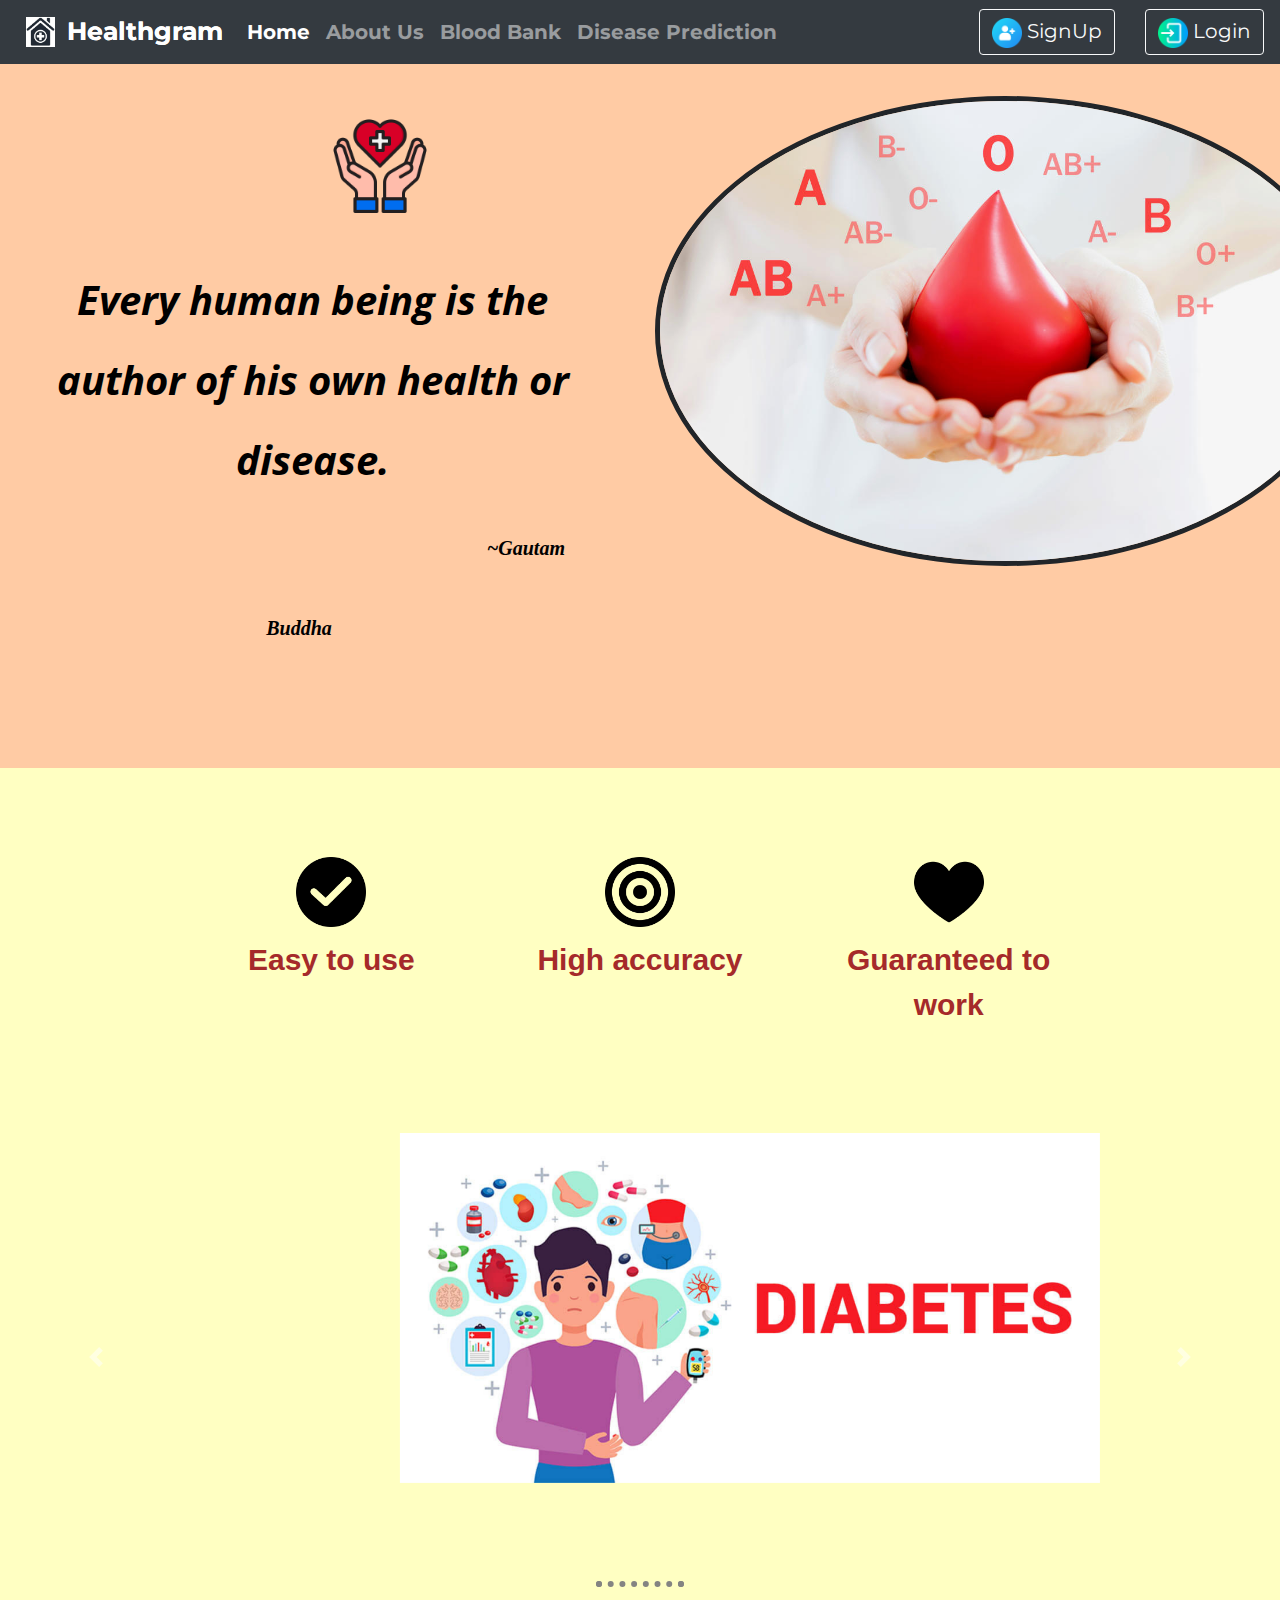
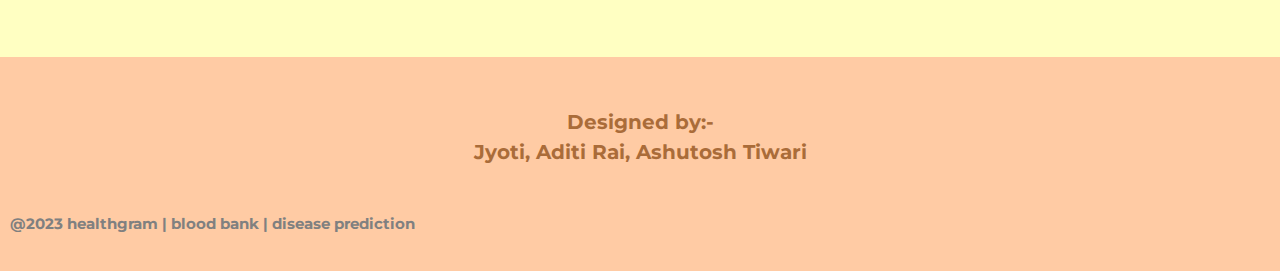
<file: index.html>
<!DOCTYPE html>
<html lang="en">
<head>
    <meta charset="UTF-8">
    <meta name="viewport" content="width=device-width, initial-scale=1">
    <link rel="stylesheet" href="https://cdn.jsdelivr.net/npm/bootstrap@4.6.2/dist/css/bootstrap.min.css">
  <script src="https://cdn.jsdelivr.net/npm/jquery@3.6.1/dist/jquery.slim.min.js"></script>
  <script src="https://cdn.jsdelivr.net/npm/popper.js@1.16.1/dist/umd/popper.min.js"></script>
  <script src="https://cdn.jsdelivr.net/npm/bootstrap@4.6.2/dist/js/bootstrap.bundle.min.js"></script>

    <link type="text/css" rel="stylesheet" href="mystyle1.css"/>
    <title>About Us</title>

    <link rel="preconnect" href="https://fonts.googleapis.com"><link rel="preconnect" href="https://fonts.gstatic.com" crossorigin><link href="https://fonts.googleapis.com/css2?family=Montserrat&family=Montserrat+Subrayada:wght@700&family=Open+Sans&family=Pacifico&family=Sacramento&display=swap" rel="stylesheet">
</head>
<body>
  <div class="style1">
<nav class="navbar navbar-expand-sm bg-dark navbar-dark fixed-top">
  <a class="navbar-brand" href="#">
    <img class="xy" src="medical12.jpg" alt="hospital">

    Healthgram
  </a>

  <ul class="navbar-nav">
    <li class="nav-item">
      <a class="nav-link active" href="#">Home</a>
    </li>
    <li class="nav-item">
      <a class="nav-link" href="http://127.0.0.1:5500/aboutus.html" target="_blank">About Us</a>
    </li>
    <li class="nav-item">
      <a class="nav-link" href="#">Blood Bank</a>
    </li>
    <li class="nav-item">
      <a class="nav-link" href="#">Disease Prediction</a>
    </li>
  </ul>
  <ul class="navbar-nav ml-auto">
    <li class="nav-item">
      <a class="btn btn-outline-light navbar-btn" href="http://127.0.0.1:5500/SignUp.html"target="_blank"><img class="pq" src="add-friend.png" alt="user"> SignUp</a>
    </li> 
    <li class="nav-item">
      <a class="btn btn-outline-light navbar-btn" href="http://127.0.0.1:5500/login.html"target="_blank"><img class="pq" src="enter.png" alt="user"> Login</a>

    </li>			
    </ul>	
</nav>
<br>
<br>
<br>
<br>

<div class="row">

  <div class="col-lg-6">
    <img class="img" src="healthcare.png" alt="pic">
   <p class="headr"> Every human being is the author of his own health or disease. <br><span class="ab"> ~Gautam Buddha</span> </p>

  </div>

  <div class="col-lg-6">
    <img class="img-2" src="image1.jpg" alt="">
  </div>
</div>
<br>
<br>
</div>

<section id="features">

<div class="row">
  <div class="feature-box col-lg-4">
    <img class="img-3" src="checked.png" alt="check">
   <p>Easy to use</p>
  </div>

  <div class="feature-box col-lg-4">
    <img class="img-3" src="bullseye.png" alt="target">
   <p>High accuracy</p>
  </div>

  <div class="feature-box col-lg-4">
    <img class="img-3" src="heart.png" alt="heartk">
   <p>Guaranteed to work</p>
  </div>
</div>
</section>

<div id="carouselExampleControls" class="carousel slide" data-ride="carousel" data-interval="3000" data-pause="hover">
  <div class="carousel-inner">
    <div class="carousel-item active">
      <img class="d-block w-100" src="diabetes.jpg" alt="First slide">
    </div>
    <div class="carousel-item">
      <img class="d-block w-100" src="cancer.jpg" alt="Second slide">
    </div>
    <div class="carousel-item">
      <img class="d-block w-100" src="cancer3.jfif" alt="Third slide">
    </div>
  </div>
  <a class="carousel-control-prev" href="#carouselExampleControls" role="button" data-slide="prev">
    <span class="carousel-control-prev-icon"></span>
    <span class="sr-only">Previous</span>
  </a>
  <a class="carousel-control-next" href="#carouselExampleControls" role="button" data-slide="next">
    <span class="carousel-control-next-icon"></span>
    <span class="sr-only">Next</span>
  </a>
  <br>
  <br>
</div>
<hr>
<footer class="foot-style">
  <P>Designed by:- <br> Jyoti, Aditi Rai, Ashutosh Tiwari</P><br>
  <p class="mn">@2023 healthgram | blood bank | disease prediction</p>
</footer>

</body>
</html>
</file>
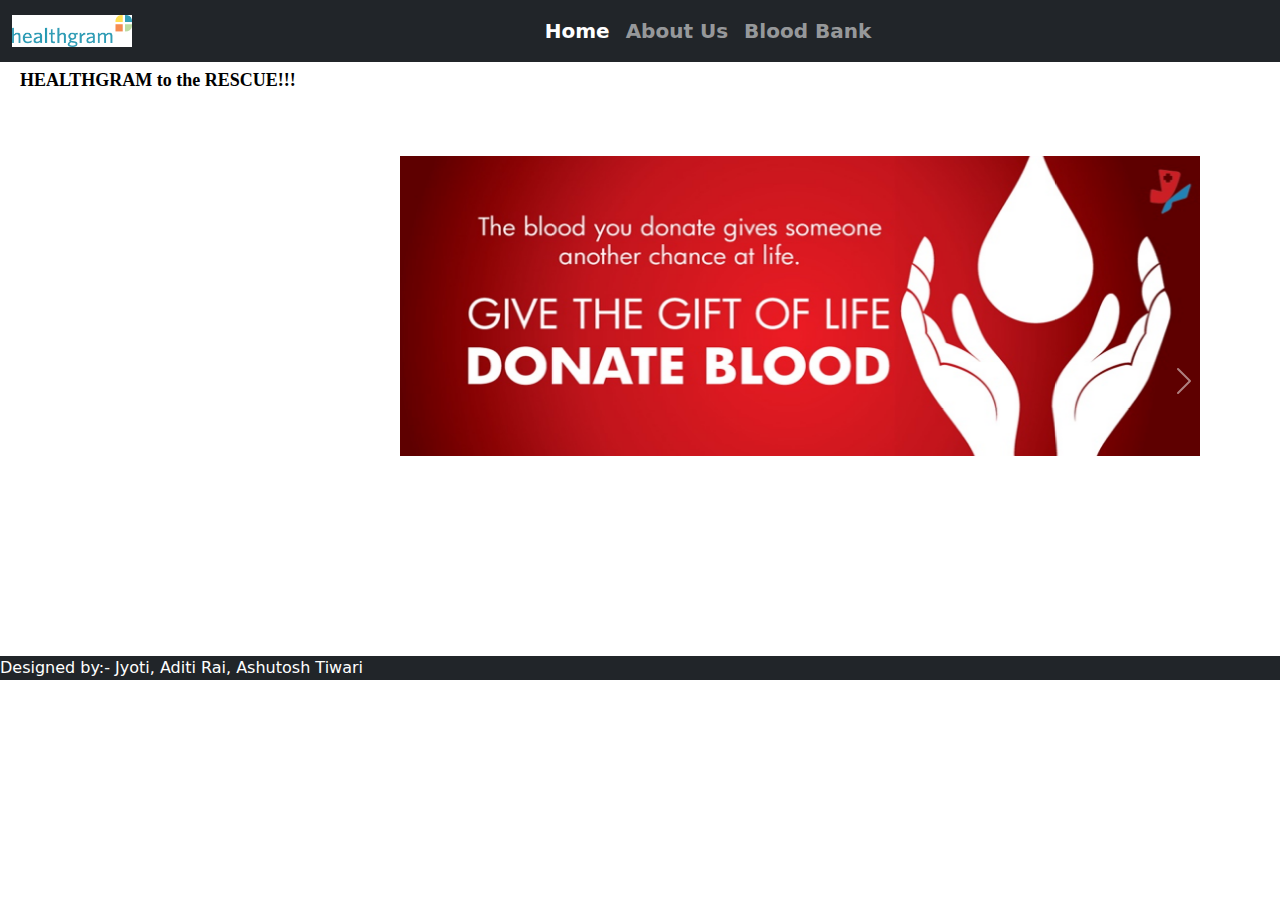
<file: admin.html>
<!DOCTYPE html>
<html lang="en">
<head>
    <meta charset="UTF-8">
    <meta name="viewport" content="width=device-width, initial-scale=1">
    <link href="https://cdn.jsdelivr.net/npm/bootstrap@5.2.2/dist/css/bootstrap.min.css" rel="stylesheet">
    <script src="https://cdn.jsdelivr.net/npm/bootstrap@5.2.2/dist/js/bootstrap.bundle.min.js"></script>
    <link type="text/css" rel="stylesheet" href="mystyle.css"/>
    <title>Admin Login</title>
</head>
<body>
    <nav class="navbar navbar-expand-sm bg-dark navbar-dark sticky-top">
        <div class="container-fluid">
          <a class="navbar-brand" href="#">
            <img src="logo.png" alt="Avatar Logo" style="width:120px;"> 
          </a>
          <div class="mx-auto">
          <ul class="navbar-nav">
            <li class="nav-item">
              <a class="nav-link active" href="#" style="font-size:20px ; font-weight: bold;">Home</a>
            </li>
            <li class="nav-item">
              <a class="nav-link" href="http://127.0.0.1:5500/aboutus.html" target="_blank" style="font-size:20px ; font-weight: bold;">About Us</a>
            </li>
            <li class="nav-item">
                <a class="nav-link" href="#" style="font-size:20px ; font-weight: bold;">Blood Bank</a>
              </li>
          </ul>
        </div>
        </div>
      </nav>
      <h1 class="cd"">HEALTHGRAM to the RESCUE!!!</h1>

<!-- Carousel -->
<div id="demo" class="carousel slide" data-bs-ride="carousel" class="element-style">

    <!-- Indicators/dots -->
    <div class="carousel-indicators">
      <button type="button" data-bs-target="#demo" data-bs-slide-to="0" class="active"></button>
      <button type="button" data-bs-target="#demo" data-bs-slide-to="1"></button>
      <button type="button" data-bs-target="#demo" data-bs-slide-to="2"></button>
    </div>
    
    <!-- The slideshow/carousel -->
    <div class="carousel-inner">
      <div class="carousel-item active">
        <img src="image11.jpg" alt="image11" class="d-block" style="width:80% ; height: 60%; margin-left: auto; margin-right: auto;">
      </div>
      <div class="carousel-item">
        <img src="image6.jpg" alt="image6" class="d-block" style="width:80% ; height: 60%; margin-left: auto; margin-right: auto;">
      </div>
      <div class="carousel-item">
        <img src="image4.jpg" alt="image4" class="d-block" style="width:80% ; height: 60%; margin-left: auto; margin-right: auto;">
      </div>
    </div>
    
    <!-- Left and right controls/icons -->
    <button class="carousel-control-prev" type="button" data-bs-target="#demo" data-bs-slide="prev">
      <span class="carousel-control-prev-icon"></span>
    </button>
    <button class="carousel-control-next" type="button" data-bs-target="#demo" data-bs-slide="next">
      <span class="carousel-control-next-icon"></span>
    </button>
  </div>

  <div class="bg-dark text-white">
  <footer>
    <P>Designed by:- Jyoti, Aditi Rai, Ashutosh Tiwari</P>
  </footer>
  </div>
</body>
</html>
</file>
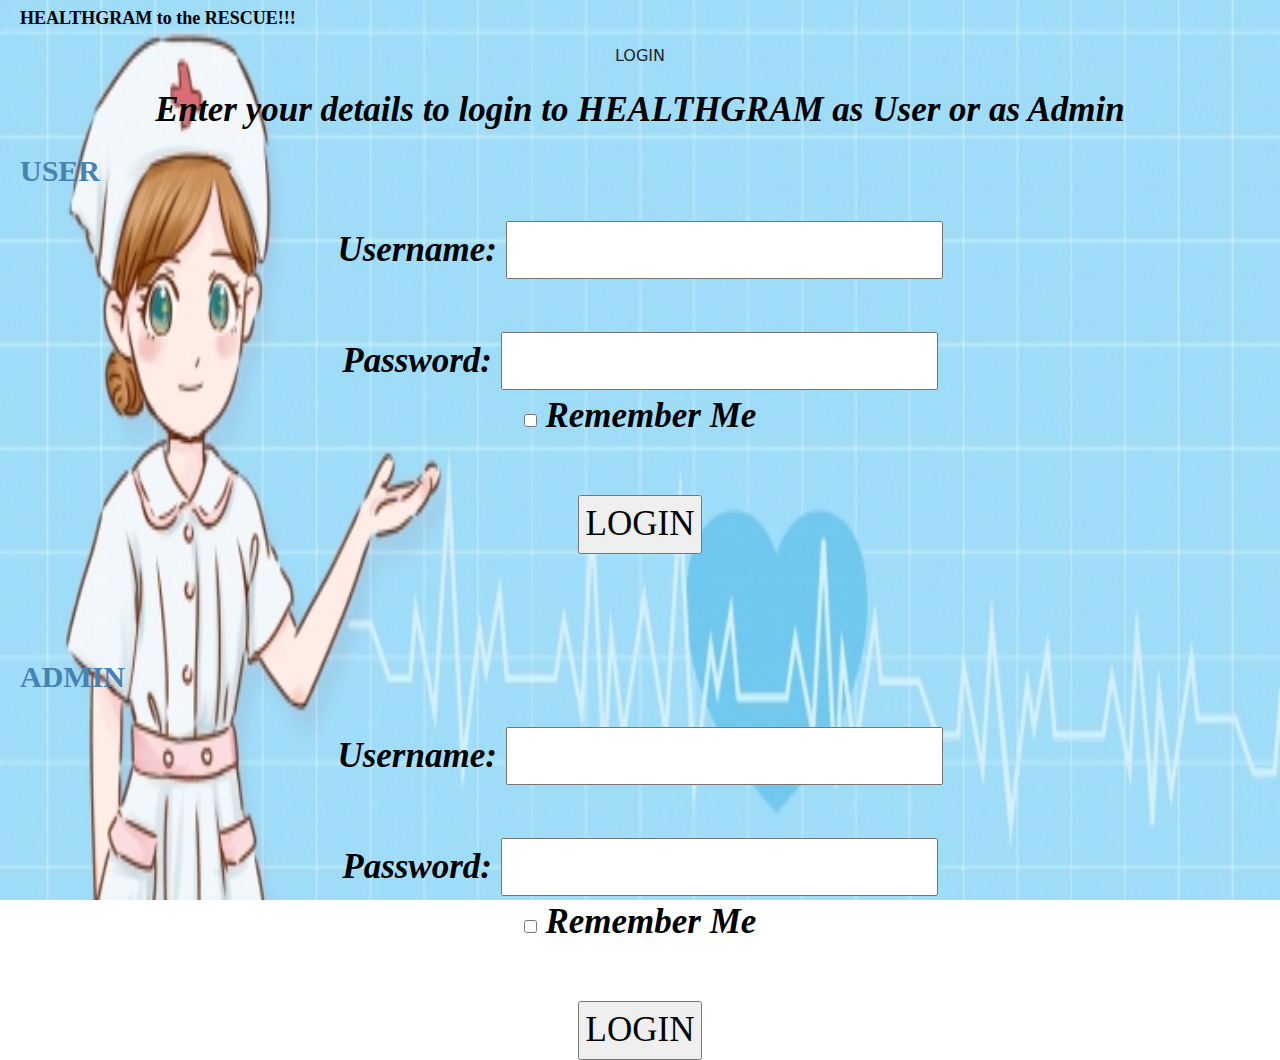
<file: login.html>
<!DOCTYPE html>
<html>
<head>
    <meta charset="UTF-8">
    <meta name="viewport" content="width=device-width, initial-scale=1">
    <link href="https://cdn.jsdelivr.net/npm/bootstrap@5.2.2/dist/css/bootstrap.min.css" rel="stylesheet">
    <script src="https://cdn.jsdelivr.net/npm/bootstrap@5.2.2/dist/js/bootstrap.bundle.min.js"></script>
    <link type="text/css" rel="stylesheet" href="mystyle.css"/>
    <title>Login</title>
</head>
<body>
    <style>
        body {
          background-image: url('health.jpg');
          background-repeat: no-repeat;
          background-attachment: fixed;

          background-size: 100% 100%;
    
        }
        </style>

<h1 align="center" class="cd">HEALTHGRAM to the RESCUE!!!</h1>


<p align="center" class="xy"> LOGIN </p>

<p align="center" class="ab">Enter your details to login to <b> HEALTHGRAM</b> as User or as Admin</p>

<h2 align="center">USER</h2>
<br>
<form align="center" class="ab">
    Username:  <input type="text" name="user_name"/> <br><br>
    Password:  <input type="password" name="password"/> <br>
    <input type = "checkbox" name = "remeber" value = "on"> Remember Me
    <br>
    <br>
    <input type = "submit" name = "login" value = "LOGIN" href="http://127.0.0.1:5500/user.html"/> <br><br><br>
    
</form>

<h2 align="center">ADMIN</h2>
<br>
<form align="center" class="ab">
    Username:  <input type="text" name="user_name"/> <br><br>
    Password:  <input type="password" name="password"/> <br>
    <input type = "checkbox" name = "remeber" value = "on"> Remember Me
    <br>
    <br>
    <input type = "submit" name = "login" value = "LOGIN" />

</form>

</body>
</html>
</file>
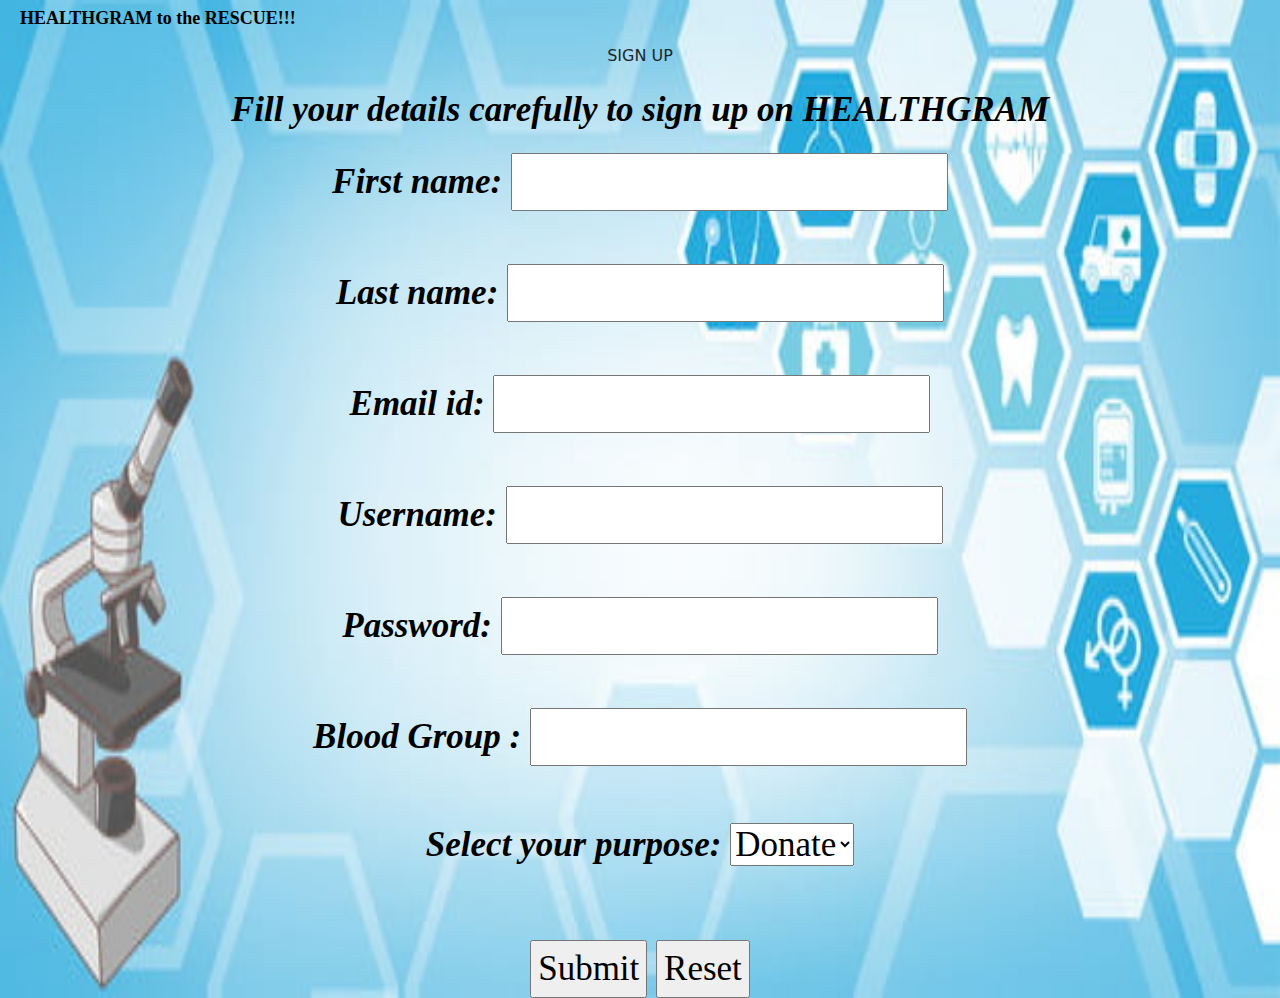
<file: SignUp.html>
<!DOCTYPE html>
<html>
<head>
    <meta charset="UTF-8">
    <meta name="viewport" content="width=device-width, initial-scale=1">
    <link href="https://cdn.jsdelivr.net/npm/bootstrap@5.2.2/dist/css/bootstrap.min.css" rel="stylesheet">
    <script src="https://cdn.jsdelivr.net/npm/bootstrap@5.2.2/dist/js/bootstrap.bundle.min.js"></script>
    <link type="text/css" rel="stylesheet" href="mystyle.css"/>
    <title>Sign Up</title>
</head>
<body>
    <style>
        body {
          background-image: url('new.jpg');
          background-size: 100% 100%;
    
        }
        </style>

<h1 align="center" class="cd">HEALTHGRAM to the RESCUE!!!</h1>
<p align="center" class="xy"> SIGN UP </p>

<p align="center" class="ab">Fill your details carefully to sign up on <b> HEALTHGRAM</b></p>

<form align="center" class="ab">
    First name:  <input type="text" name="first_name"/> <br><br>
    Last name:  <input type="text" name="last_name"/> <br><br>
    Email id:  <input type="eamil" name="email"/> <br><br>
    Username:  <input type="text" name="user_name"/> <br><br>
    Password:  <input type="password" name="password"/> <br><br>
    Blood Group :  <input type="text" name="blood"/> <br><br>
    <p> Select your purpose: 
    <select name = "dropdown">
        <option value = "Donate" selected>Donate</option>
        <option value = "Need">Need</option>
     </select></p><br>
     <input type = "submit" name = "submit" value = "Submit" />
     <input type = "reset" name = "reset"  value = "Reset" />

</form>

</body>
</html>
</file>
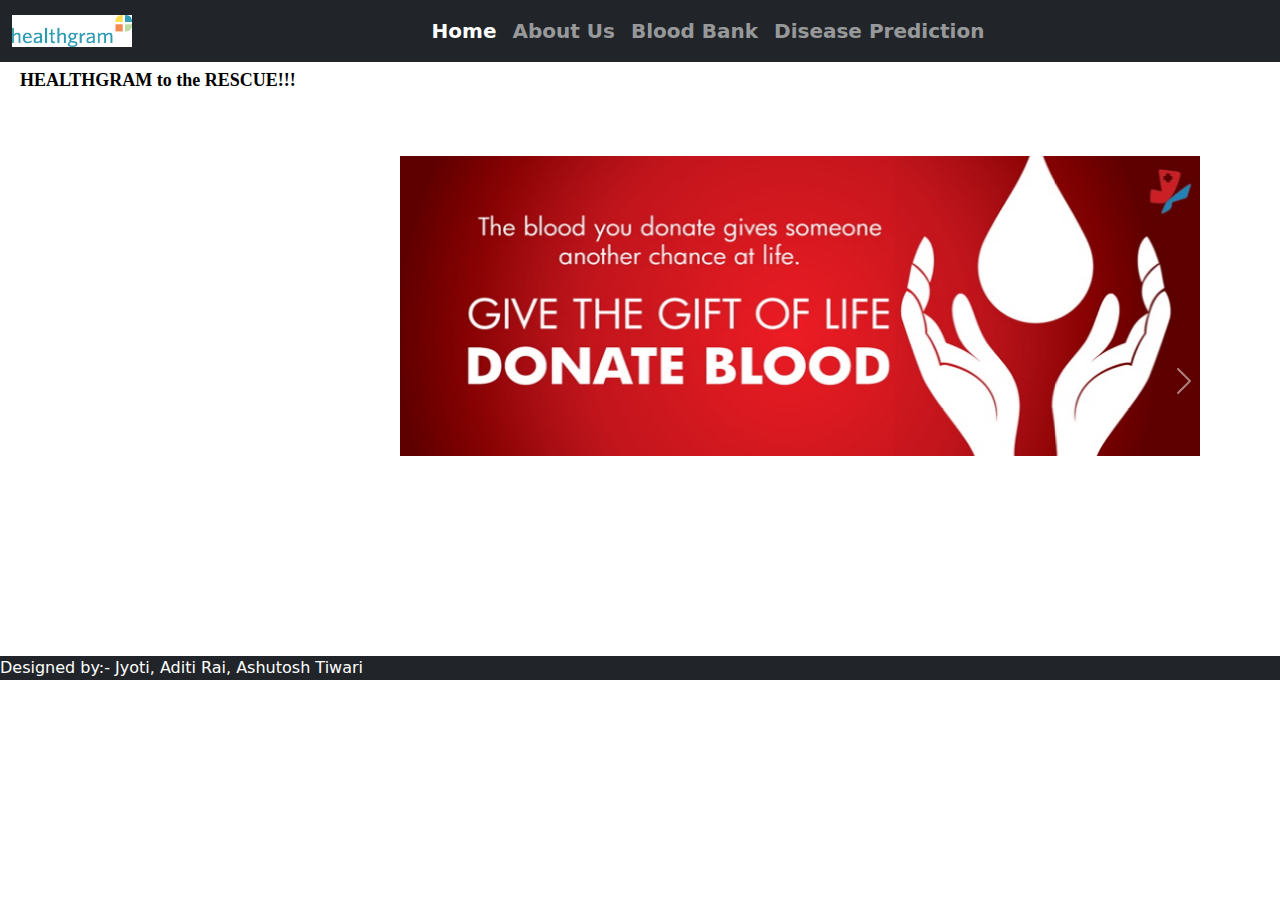
<file: user.html>
<!DOCTYPE html>
<html lang="en">
<head>
    <meta charset="UTF-8">
    <meta name="viewport" content="width=device-width, initial-scale=1">
    <link href="https://cdn.jsdelivr.net/npm/bootstrap@5.2.2/dist/css/bootstrap.min.css" rel="stylesheet">
    <script src="https://cdn.jsdelivr.net/npm/bootstrap@5.2.2/dist/js/bootstrap.bundle.min.js"></script>
    <link type="text/css" rel="stylesheet" href="mystyle.css"/>
    <title>User Login</title>
</head>
<body>
    <nav class="navbar navbar-expand-sm bg-dark navbar-dark sticky-top">
        <div class="container-fluid">
          <a class="navbar-brand" href="#">
            <img src="logo.png" alt="Avatar Logo" style="width:120px;"> 
          </a>
          <div class="mx-auto">
          <ul class="navbar-nav">
            <li class="nav-item">
              <a class="nav-link active" href="#" style="font-size:20px ; font-weight: bold;">Home</a>
            </li>
            <li class="nav-item">
              <a class="nav-link" href="http://127.0.0.1:5500/aboutus.html" target="_blank" style="font-size:20px ; font-weight: bold;">About Us</a>
            </li>
            <li class="nav-item">
                <a class="nav-link" href="#" style="font-size:20px ; font-weight: bold;">Blood Bank</a>
              </li>
              <li class="nav-item">
                <a class="nav-link" href="#" style="font-size:20px ; font-weight: bold;">Disease Prediction</a>
              </li>
          </ul>
        </div>
        </div>
      </nav>
      <h1 class="cd"">HEALTHGRAM to the RESCUE!!!</h1>

<!-- Carousel -->
<div id="demo" class="carousel slide" data-bs-ride="carousel" class="element-style">

    <!-- Indicators/dots -->
    <div class="carousel-indicators">
      <button type="button" data-bs-target="#demo" data-bs-slide-to="0" class="active"></button>
      <button type="button" data-bs-target="#demo" data-bs-slide-to="1"></button>
      <button type="button" data-bs-target="#demo" data-bs-slide-to="2"></button>
    </div>
    
    <!-- The slideshow/carousel -->
    <div class="carousel-inner">
      <div class="carousel-item active">
        <img src="image11.jpg" alt="image11" class="d-block" style="width:80% ; height: 60%; margin-left: auto; margin-right: auto;">
      </div>
      <div class="carousel-item">
        <img src="image6.jpg" alt="image6" class="d-block" style="width:80% ; height: 60%; margin-left: auto; margin-right: auto;">
      </div>
      <div class="carousel-item">
        <img src="image4.jpg" alt="image4" class="d-block" style="width:80% ; height: 60%; margin-left: auto; margin-right: auto;">
      </div>
    </div>
    
    <!-- Left and right controls/icons -->
    <button class="carousel-control-prev" type="button" data-bs-target="#demo" data-bs-slide="prev">
      <span class="carousel-control-prev-icon"></span>
    </button>
    <button class="carousel-control-next" type="button" data-bs-target="#demo" data-bs-slide="next">
      <span class="carousel-control-next-icon"></span>
    </button>
  </div>

  <div class="bg-dark text-white">
  <footer>
    <P>Designed by:- Jyoti, Aditi Rai, Ashutosh Tiwari</P>
  </footer>
  </div>
</body>
</html>
</file>
<file: mystyle1.css>
body
{
   background-color: #FFFFC2;
}
.foot-style
{
    background-color: #FFCBA4;
    padding: 50px 0 20px;
    text-align: center;
    font-weight: bold;
    font-family: Montserrat;
    font-size: 20px;
    color:#AA6C39
}
.foot-style:hover
{
    color:#5C3317
}

.mn
{
    text-align: left;
    color:grey;
    font-size: 15px;
    margin-left: 10px;

}

.mn:hover
{
    color: black;
}

.xy
{
    max-width: 35px;
    max-height: 30px;
    margin-bottom: 3px;
    margin-left: 10px;
    margin-right: 5px;
}
.xy:hover
{
    max-width: 39px;
    max-height: 30px;
}

.nav-link
{
    font-family: arial;
    font-size: 20px;
    color: white;
    font-family: Montserrat;
    font-weight: bold;
}


.navbar-brand
{
    font-size: 25px;
    font-weight: bold;
    font-family: Montserrat;
    text-shadow: 0px 0px;
}
.navbar-brand:hover
{
    text-shadow: 2px 0px;
}

.pq
{
    max-width: 30px;
    max-height: 30px;
}

.btn
{
    margin-left: 30px;
    font-size: 20px;
    font-family: Montserrat;
}


.ab
{
    font-size: 20px;
    color: black;
    font-family: cursive;
    font-style: italic;
    margin-left: 400px;
    padding: 5%;
}

.headr
{
    color: black;
    font-size: 40px;
    font-family: Open Sans;
    font-weight: bold;
    line-height: 2;
    text-align: center;
    padding: 7%;
    font-style: italic;
}

.img
{
    max-width: 100px;
    max-height: 200px;
    margin-left: 330px;
    margin-top: 20px;
}

.style1
{
    background-color: #FFCBA4;
}

.img-2
{
    max-width: 700px;
    max-height: 700px;
    border-radius: 100%;
    border: 5px solid;
}

#features
{
    padding: 7% 15%;
}

.feature-box 
{
    text-align: center;
    font-weight: bold;
    color: #A52A2A;
    font-family: arial;
    font-size: 30px;
    font-weight: bold;
}

.img-3
{
    max-width: 70px;
    max-height: 70px;
    color: red;
    margin-bottom: 10px;
}


.d-block
{
    max-width: 700px;
    max-height: 350px;
    margin-left: 400px;
}
.carousel-item
{
    margin-bottom: 50px;

}

hr{
    border: dotted #848482 6px;
    border-bottom: none;
    width: 6%;
    margin-bottom: 70px;
    margin-top: 0;
}
</file>
<file: mystyle.css>
.ab
{
    font-size: 35px;
    color: black;
    font-weight: bold;
    font-family: Montserrat;
    font-style: italic;
    text-align: center;

}


.cd
{
    font-weight: bold;
    color: black;
    text-align: left;
    font-size: 18px;
    margin-left: 20px;
    margin-right: 20px;
    line-height: 2;
    font-family: Montserrat;

}

h2
{
    font-size: 30px;
    font-weight: bold;
    color:#4682B4;
    font-family: Montserrat;
    text-align: left;
    margin-left: 20px;
    margin-right: 20px;
}

.body-style
{
    background-color: #CCFFFF;
    font-family: Montserrat;
    margin: 0;
    text-align: center;
}
.heading
{
    color: #357EC7;
    text-align: center;
    margin-bottom: 50px;
    margin-top: 0;
    text-decoration: underline;
    font-weight: bold;
    font-family: Montserrat;
}

hr{
    border: dotted #848482 6px;
    border-bottom: none;
    width: 4%;
    margin: 50px auto 100px auto;
}

.headr
{
    color: black;
    font-size: 80px;
    margin-top: 50px;
    margin-right: 450px;
    font-family: Open Sans;
    font-weight: bold;
    line-height: 2;
    text-align: center;
}

.img
{
    max-width: 100px;
    max-height: 200px;
    float: left;
    margin-left: 350px;
    margin-top: 20px;
}

.carousel-item
{
    height:500px;
    width: 1000px;
    margin-left: 300px;
    margin-top: 50px;
}

.giphy
{
    max-width: 200px;
    max-height: 500px;
    float: left;
    margin-left: 20px;
    margin-right: 20px;
    border: 5px solid;
}

.giphy1
{
    max-height: 280px;
    max-width: 600px;
    float: left;
    margin-left: 20px;
    margin-right: 20px;
    border: 5px solid;
}
.img-1
{
    max-height: 300px;
    max-width: 400px;
    float: right;
    margin-left: 20px;
    margin-right: 20px;
    border: 5px solid;

}
.top-container
{
    background-color: #CCFFFF;
}

.mid-container
{
    background-color: #F0F8FF;
}
</file>
